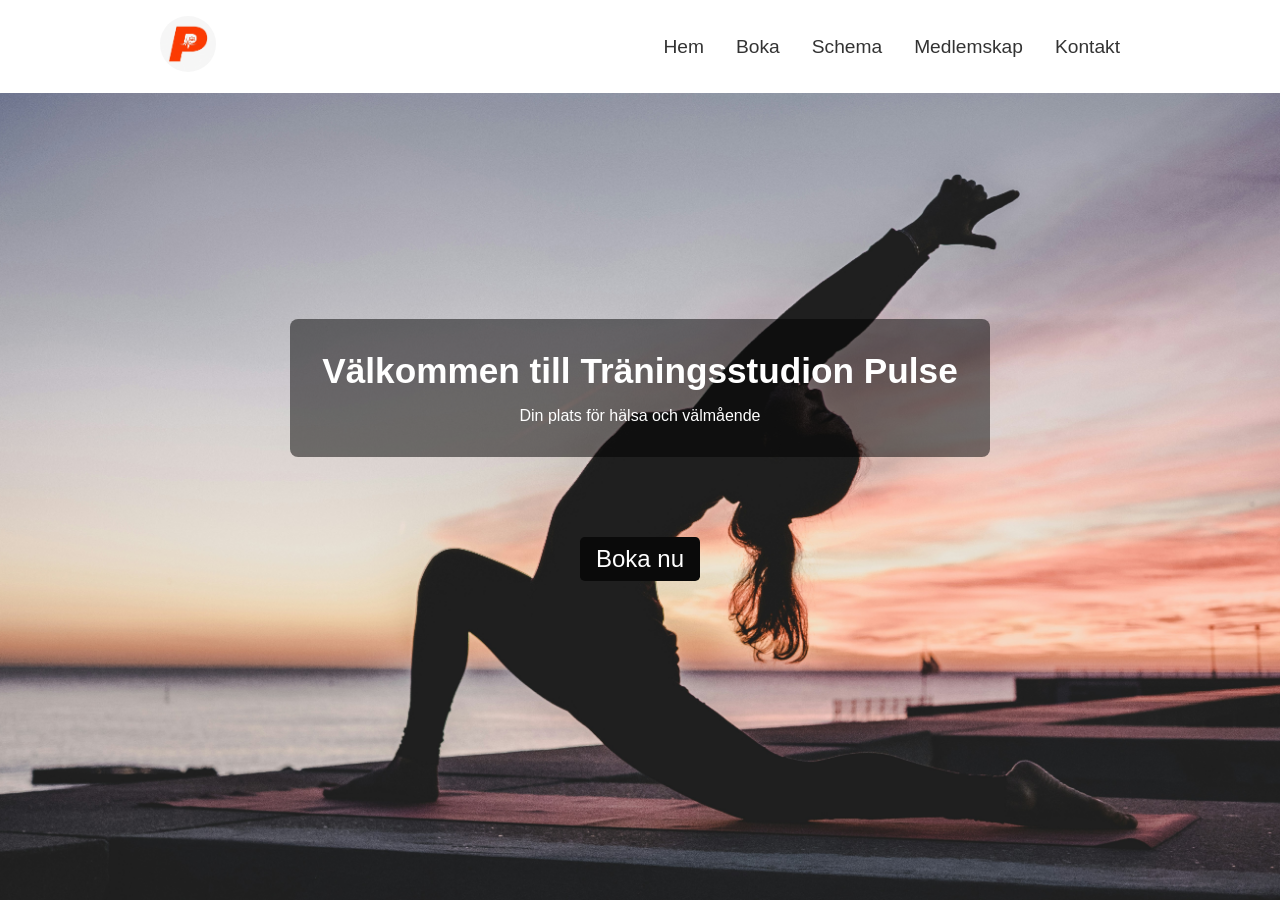
<file: index.html>
<!DOCTYPE html>
<html lang="en">

<head>
    <meta charset="UTF-8">
    <meta name="viewport" content="width=device-width, initial-scale=1.0">
    <link rel="stylesheet" href="assets/styles/index.css">
    <link rel="stylesheet" href="assets/styles/nav.css">
    <link rel="icon" type="image/png" href="assets/favicon/favicon-96x96.png" sizes="96x96" />
    <link rel="icon" type="image/svg+xml" href="assets/favicon/favicon.svg" />
    <link rel="shortcut icon" href="assets/favicon/favicon.ico" />
    <link rel="apple-touch-icon" sizes="180x180" href="assets/favicon/apple-touch-icon.png" />
    <link rel="manifest" href="assets/favicon/site.webmanifest" />
    <title>Träningsstudion Pulse</title>
</head>

<body>
    <nav>
        <div class="logo"><img src="assets/images/logo.png" alt="Träningsstudion Pulse Logo"></div>
        <ul>
            <li><a href="index.html" rel="noopener noreferrer">Hem</a></li>
            <li><a href="boka.html" rel="noopener noreferrer">Boka</a></li>
            <li><a href="schema.html" rel="noopener noreferrer">Schema</a></li>
            <li><a href="medlemskap.html" rel="noopener noreferrer">Medlemskap</a></li>
            <li><a href="kontakt.html" rel="noopener noreferrer">Kontakt</a></li>
        </ul>
    </nav>

    <header>
        <div class="headerContent">
            <h1>Välkommen till Träningsstudion Pulse</h1>
            <p>Din plats för hälsa och välmående</p>
        </div>
        <a href="boka.html">Boka nu</a>
    </header>
</body>

</html>
</file>
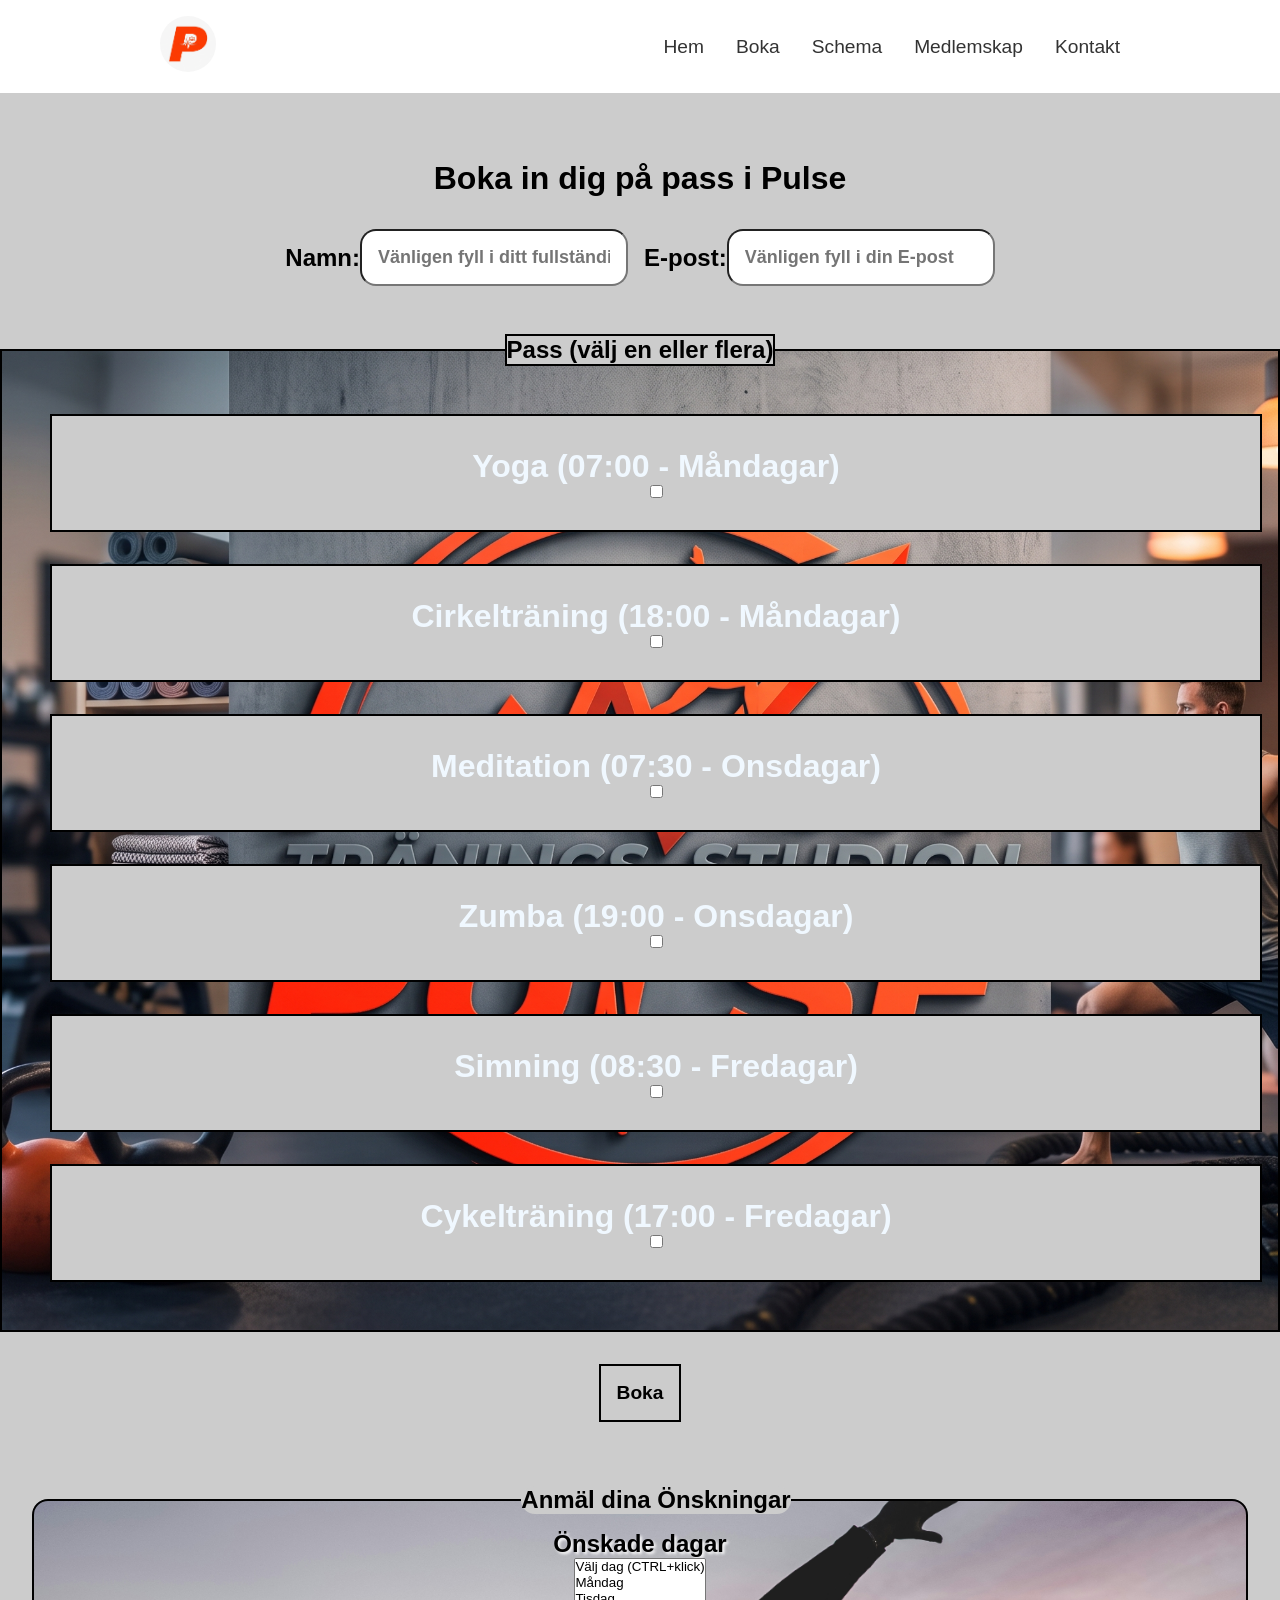
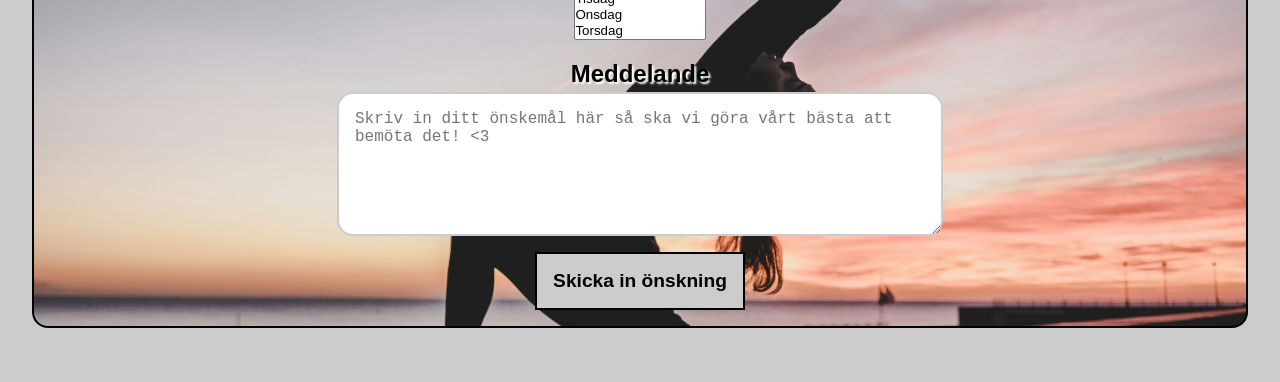
<file: boka.html>
<!DOCTYPE html>
<html lang="en">
<head>
    <meta charset="UTF-8">
    <meta name="viewport" content="width=device-width, initial-scale=1.0">
    <link rel="stylesheet" href="assets/styles/boka.css">
    <link rel="stylesheet" href="assets/styles/nav.css">
    <link rel="icon" type="image/png" href="assets/favicon/favicon-96x96.png" sizes="96x96" />
    <link rel="icon" type="image/svg+xml" href="assets/favicon/favicon.svg" />
    <link rel="shortcut icon" href="assets/favicon/favicon.ico" />
    <link rel="apple-touch-icon" sizes="180x180" href="assets/favicon/apple-touch-icon.png" />
    <link rel="manifest" href="assets/favicon/site.webmanifest" />
    <title>Boka</title>
</head>
<body id="form-header">
    <nav>
        <div class="logo"><img src="assets/images/logo.png" alt="Träningsstudion Pulse Logo"></div>
        <ul>
            <li><a href="index.html" rel="noopener noreferrer">Hem</a></li>
            <li><a href="boka.html" rel="noopener noreferrer">Boka</a></li>
            <li><a href="schema.html" rel="noopener noreferrer">Schema</a></li>
            <li><a href="medlemskap.html" rel="noopener noreferrer">Medlemskap</a></li>
            <li><a href="kontakt.html" rel="noopener noreferrer">Kontakt</a></li>
        </ul>
    </nav>
    <header>
        <h1>Boka in dig på pass i Pulse</h1>
    </header>
    <main>
        <form action="#" method="post">
            <div id="userlable-input">
            <label class="userlable" for="namn">Namn:</label>
            <input class="userinput" type="text" name="namn" id="namn" required placeholder="Vänligen fyll i ditt fullständiga namn">

            <label class="userlable" for="email">E-post:</label>
            <input class="userinput" type="email" id="email" name="email" required placeholder="Vänligen fyll i din E-post">
            </div>
                <fieldset id="ram">
                    <legend class="ramrubrik">Pass (välj en eller flera)</legend>

                    <div class="trainingtype">
                        <label for="yoga">Yoga (07:00 - Måndagar)</label>
                        <input type="checkbox" id="yoga" name="trainingType" value="yoga">
                    </div>

                        <div class="trainingtype">
                            <label raining" for="cirkletraining">Cirkelträning (18:00 - Måndagar)</label>
                            <input type="checkbox" name="trainingType" id="cirkletraining" value="cirkletraining">
                        </div>

                        <div class="trainingtype">
                            <label for="meditation">Meditation (07:30 - Onsdagar)</label>
                            <input type="checkbox" name="trainingType" id="meditation" value="meditation">
                        </div>
                        
                        <div class="trainingtype">
                            <label for="zumba">Zumba (19:00 - Onsdagar)</label>
                            <input type="checkbox" name="trainingType" id="zumba" value="zumba">
                        </div>

                        <div class="trainingtype">
                            <label for="simning">Simning (08:30 - Fredagar)</label>
                            <input type="checkbox" name="trainingType" id="simning" value="simning">
                        </div>
                           
                        <div class="trainingtype">
                            <label for="cycling">Cykelträning (17:00 - Fredagar)</label>
                            <input type="checkbox" name="trainingType" id="cycling" value="cycling">
                        </div>
                </fieldset> 
            <div class="boka-form">
                <button type="submit" class="boka-btn">Boka</button>
            </div>      
        </form>
        <footer>
        <form action="#" method="post" class="meddelandeform">
            <fieldset id="ram-med">
            <legend class="med-legend">Anmäl dina Önskningar</legend>
            <label id="dag-label" for="onskad-dag">Önskade dagar</label>
            <div class="selectors">
            <select id="onskad-dag" name="onskad-dag" required multiple size="5">
                <option value="">Välj dag (CTRL+klick)</option>
                <option value="måndag">Måndag</option>
                <option value="tisdag">Tisdag</option>
                <option value="onsdag">Onsdag</option>
                <option value="Torsdag">Torsdag</option>
                <option value="fredag">Fredag</option>
            </select>
            </div>
            <label id="med-label" for="meddelande">Meddelande</label>
            <textarea id="meddelande" name="meddelande" rows="6" placeholder="Skriv in ditt önskemål här så ska vi göra vårt bästa att bemöta det! <3"></textarea>
            <div class="med-form-btn">
                <button type="submit" id="med-btn">Skicka in önskning</button>
            </div>         
            </fieldset>
        </form>
        </footer> 
    </main>
</body>
</html>
</file>
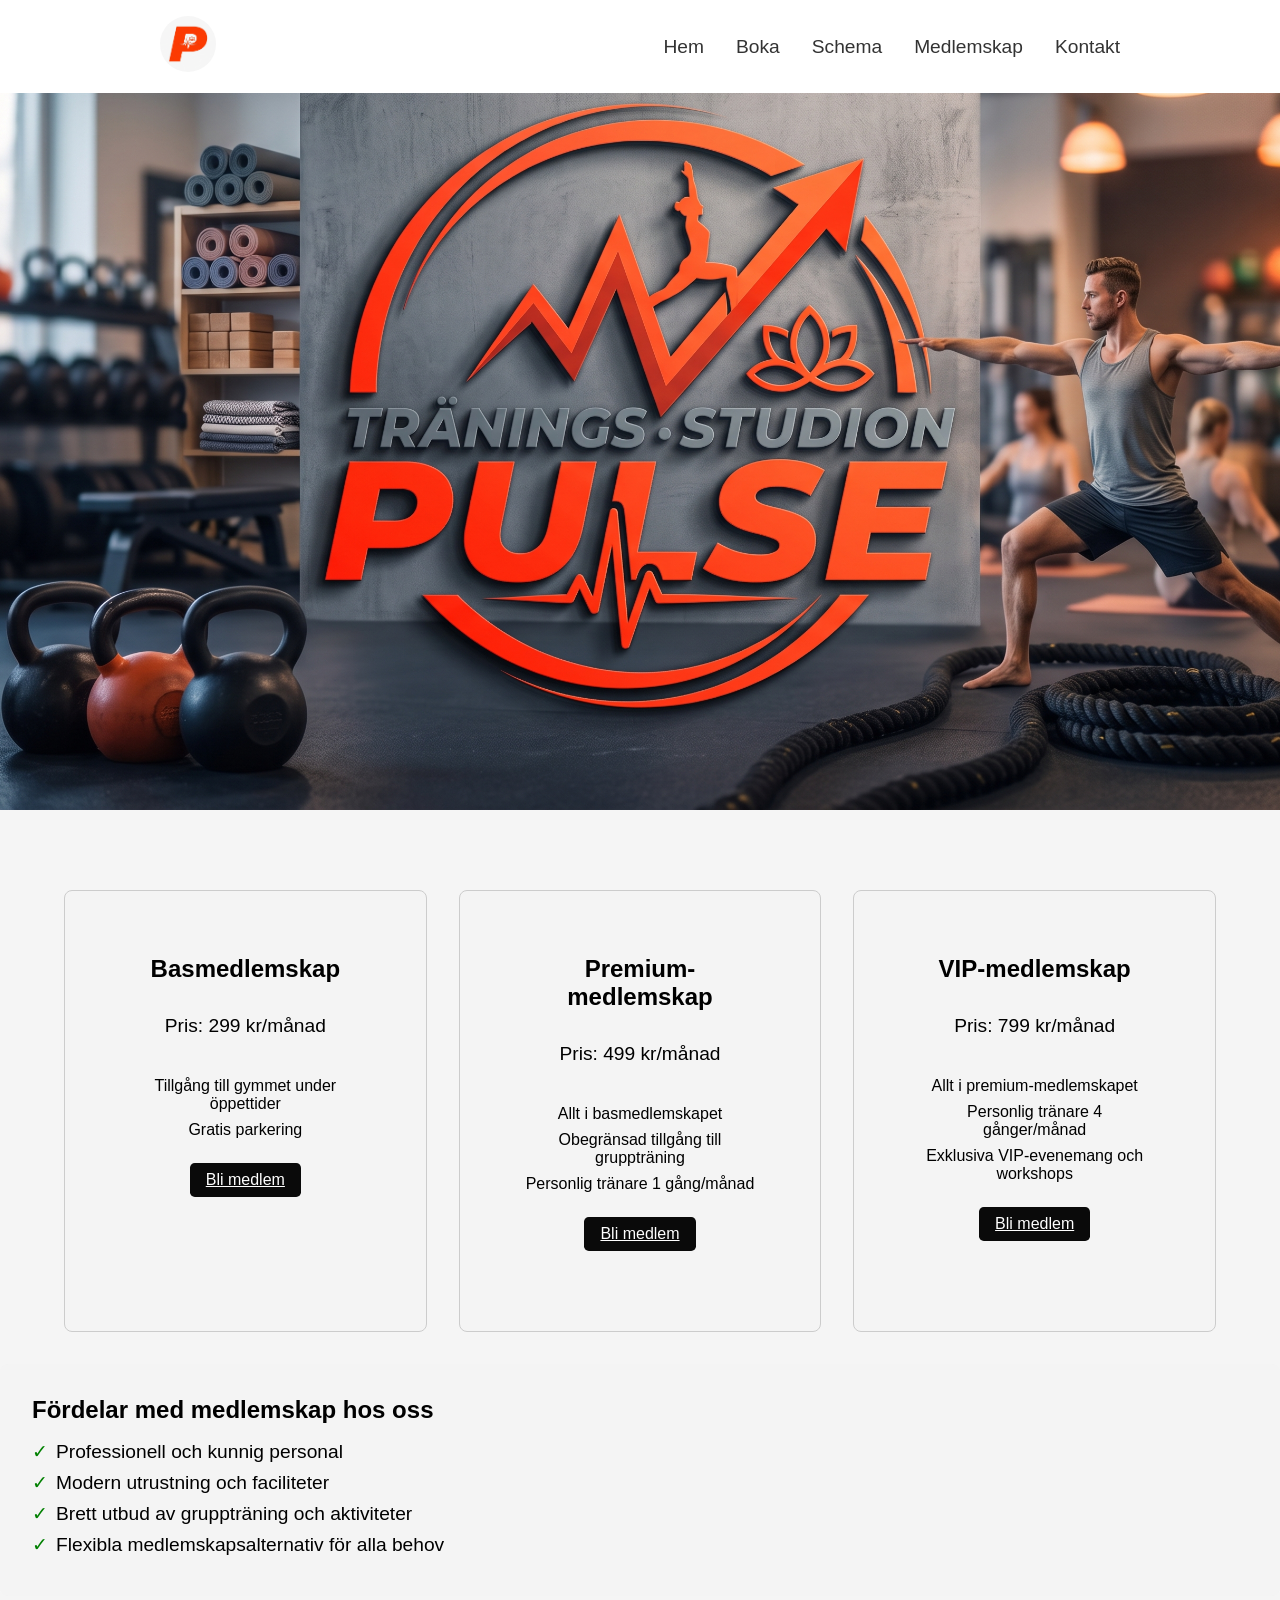
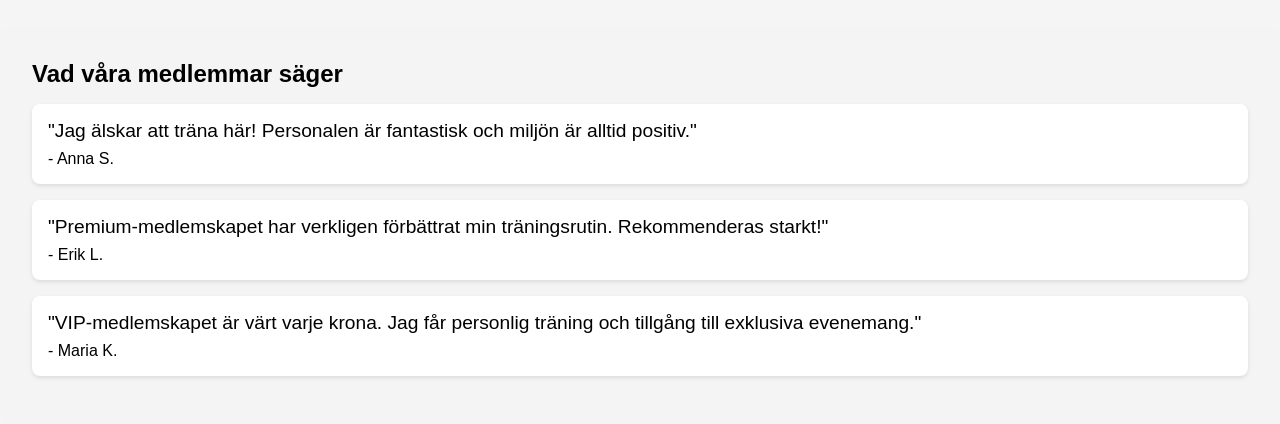
<file: medlemskap.html>
<!DOCTYPE html>
<html lang="en">
<head>
    <meta charset="UTF-8">
    <meta name="viewport" content="width=device-width, initial-scale=1.0">
    <link rel="stylesheet" href="assets/styles/medlemskap.css">
    <link rel="stylesheet" href="assets/styles/nav.css">
    <link rel="icon" type="image/png" href="assets/favicon/favicon-96x96.png" sizes="96x96" />
    <link rel="icon" type="image/svg+xml" href="assets/favicon/favicon.svg" />
    <link rel="shortcut icon" href="assets/favicon/favicon.ico" />
    <link rel="apple-touch-icon" sizes="180x180" href="assets/favicon/apple-touch-icon.png" />
    <link rel="manifest" href="assets/favicon/site.webmanifest" />
    <title>Medlemskap</title>
</head>
<body>
    <nav>
        <div class="logo"><img src="assets/images/logo.png" alt="Träningsstudion Pulse Logo"></div>
        <ul>
            <li><a href="index.html" rel="noopener noreferrer">Hem</a></li>
            <li><a href="boka.html" rel="noopener noreferrer">Boka</a></li>
            <li><a href="schema.html" rel="noopener noreferrer">Schema</a></li>
            <li><a href="medlemskap.html" rel="noopener noreferrer">Medlemskap</a></li>
            <li><a href="kontakt.html" rel="noopener noreferrer">Kontakt</a></li>
        </ul>
    </nav>

    <header>
        <h1>Medlemskap</h1>
    </header>

    <main>
        <section class="membership-options">
            <div class="membership-option">
                <h2>Basmedlemskap</h2>
                <p>Pris: 299 kr/månad</p>
                <ul>
                    <li>Tillgång till gymmet under öppettider</li>
                    <li>Gratis parkering</li>
                </ul>
                <a href="boka.html" class="btn">Bli medlem</a>
            </div>

            <div class="membership-option">
                <h2>Premium-medlemskap</h2>
                <p>Pris: 499 kr/månad</p>
                <ul>
                    <li>Allt i basmedlemskapet</li>
                    <li>Obegränsad tillgång till gruppträning</li>
                    <li>Personlig tränare 1 gång/månad</li>
                </ul>
                <a href="boka.html" class="btn">Bli medlem</a>
            </div>

            <div class="membership-option">
                <h2>VIP-medlemskap</h2>
                <p>Pris: 799 kr/månad</p>
                <ul>
                    <li>Allt i premium-medlemskapet</li>
                    <li>Personlig tränare 4 gånger/månad</li>
                    <li>Exklusiva VIP-evenemang och workshops</li>
                </ul>
                <a href="boka.html" class="btn">Bli medlem</a>
            </div>
        </section>

        <section class="membership-benefits">
            <h2>Fördelar med medlemskap hos oss</h2>
            <ul>
                <li>Professionell och kunnig personal</li>
                <li>Modern utrustning och faciliteter</li>
                <li>Brett utbud av gruppträning och aktiviteter</li>
                <li>Flexibla medlemskapsalternativ för alla behov</li>
            </ul>
        </section>

        <section class="testimonials">
            <h2>Vad våra medlemmar säger</h2>
            <div class="testimonial">
                <p>"Jag älskar att träna här! Personalen är fantastisk och miljön är alltid positiv."</p>
                <span>- Anna S.</span>
            </div>
            <div class="testimonial">
                <p>"Premium-medlemskapet har verkligen förbättrat min träningsrutin. Rekommenderas starkt!"</p>
                <span>- Erik L.</span>
            </div>
            <div class="testimonial">
                <p>"VIP-medlemskapet är värt varje krona. Jag får personlig träning och tillgång till exklusiva evenemang."</p>
                <span>- Maria K.</span>
            </div>
        </section>
</body>
</html>
</file>
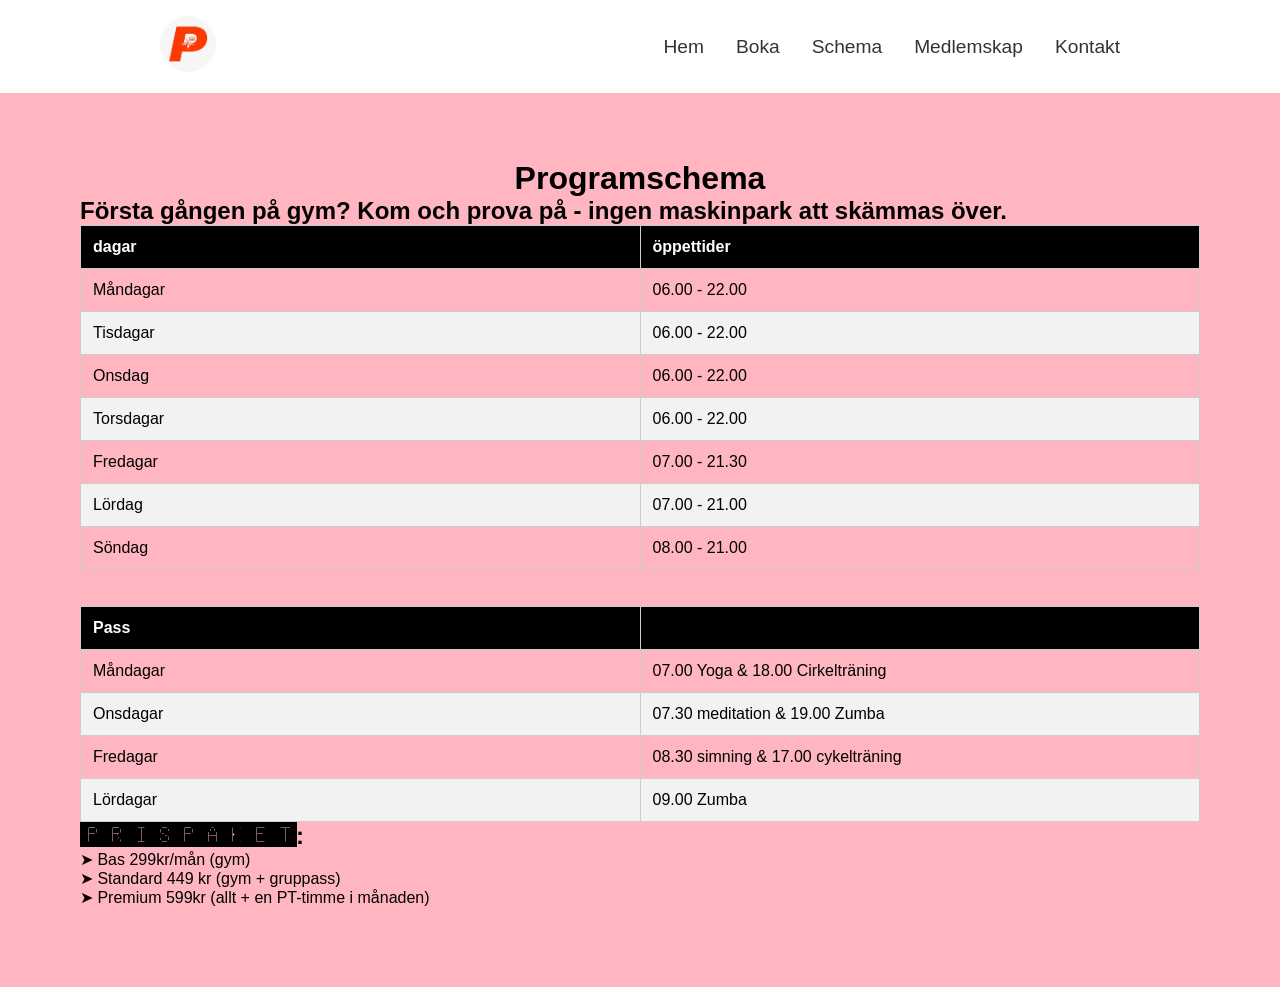
<file: schema.html>
<!DOCTYPE html>
<html lang="en">
<head>
    <meta charset="UTF-8">
    <meta name="viewport" content="width=device-width, initial-scale=1.0">
    <title>Träningsstudion schema</title>
    <link rel="stylesheet" href="assets/styles/nav.css">
    <link rel="stylesheet" href="assets/styles/schema.css">
    <link rel="icon" type="image/png" href="assets/favicon/favicon-96x96.png" sizes="96x96" />
    <link rel="icon" type="image/svg+xml" href="assets/favicon/favicon.svg" />
    <link rel="shortcut icon" href="assets/favicon/favicon.ico" />
    <link rel="apple-touch-icon" sizes="180x180" href="assets/favicon/apple-touch-icon.png" />
    <link rel="manifest" href="assets/favicon/site.webmanifest" />
</head>
<body>
    <nav>
        <div class="logo"><img src="assets/images/logo.png" alt="Träningsstudion Pulse Logo"></div>
        <ul>
            <li><a href="index.html" rel="noopener noreferrer">Hem</a></li>
            <li><a href="boka.html" rel="noopener noreferrer">Boka</a></li>
            <li><a href="schema.html" rel="noopener noreferrer">Schema</a></li>
            <li><a href="medlemskap.html" rel="noopener noreferrer">Medlemskap</a></li>
            <li><a href="kontakt.html" rel="noopener noreferrer">Kontakt</a></li>
        </ul>
    </nav>
    <div class="sida">
        <h1>Programschema</h1>
    <h2>Första  gången på gym? Kom och prova på - ingen maskinpark att skämmas över. </h2>

    <table>
        <thead>
            <tr>
                <th>dagar</th>
                <th>öppettider</th>
            </tr>
        </thead>

        <tbody>
            <tr>
                <td> Måndagar</td>
                <td> 06.00 - 22.00</td>
            </tr>

            <tr>
                <td>Tisdagar</td>
                <td> 06.00 - 22.00</td>
            </tr>

            <tr>
                <td>Onsdag</td>
                <td> 06.00 - 22.00</td>
            </tr>

            <tr>
                <td>Torsdagar</td>
                <td> 06.00 - 22.00 </td>
            </tr>

            <tr>
                <td>Fredagar</td>
                <td> 07.00 - 21.30</td>
            </tr>

            <tr>
                <td>Lördag</td>
                <td>07.00 - 21.00</td>
            </tr>

            <tr>
                <td>Söndag</td>
                <td> 08.00 - 21.00</td>
            </tr>

        </tbody>
    </table>
    <br><br>

    <table>
        <thead>
            <tr>
                <th>Pass</th>
                <th></th>
            </tr>
        </thead>
        <tbody>

            <tr>
                <td> Måndagar</td>
                <td> 07.00 Yoga & 18.00 Cirkelträning</td>
            </tr>

            <tr>
                <td> Onsdagar </td>
                <td> 07.30 meditation & 19.00 Zumba </td>
            </tr>

            <tr>
                <td>Fredagar</td>
                <td> 08.30 simning & 17.00 cykelträning</td>
            </tr>

            <tr>
                <td>Lördagar</td>
                <td> 09.00 Zumba</td>
            </tr>

        </tbody>
    </table>

    
       <h2> 🅿🆁🅸🆂🅿🅰🅺🅴🆃: </h2>
            <p> ➤ Bas 299kr/mån (gym) </p>
            <p> ➤ Standard 449 kr (gym + gruppass)</p>
            <p> ➤ Premium 599kr (allt + en PT-timme i månaden)</p>
    </div>

</body>
</html>
</file>
<file: assets/styles/index.css>
header {
    width: 100%;
    height: 100vh;
    display: flex;
    justify-content: center;
    align-items: center;
    flex-direction: column;
    background-image: url('../images/index/header.jpg');
    background-size: cover;
    background-position: center;
    gap: 5rem;
}

.headerContent {
    background-color: rgba(0, 0, 0, 0.5);
    padding: 2rem;
    border-radius: .5rem;
    color: #fff;
    text-align: center;
}

.headerContent h1 {
    font-size: 2.2rem;
    margin-bottom: 1rem;
}

header a {
    text-decoration: none;
    color: #fff;
    background-color: #0a0a0a;
    padding: .5rem 1rem;
    border-radius: .3rem;
    transition: background-color 0.3s ease;
    font-size: 1.5rem;
}

@media (max-width: 768px) {
    header {
        padding: 5rem 2rem;
    }

    .headerContent h1 {
        font-size: 1.5rem;
    }

    header a {
        font-size: 1.2rem;
    }
}

@media (max-width: 480px) {
    header {
        padding: 3rem 1rem;
    }

    .headerContent h1 {
        font-size: 1.2rem;
    }

    header a {
        font-size: 1rem;
    }
}
</file>
<file: assets/styles/nav.css>
* {
    margin: 0;
    padding: 0;
    box-sizing: border-box;
}

body {
    font-family: 'Poppins', sans-serif;
    background-color: #f5f5f5;
}

nav {
    width: 100%;
    padding: 1rem 10rem;
    display: flex;
    justify-content: space-between;
    align-items: center;
    font-size: 1.2rem;
    position: fixed;
    top: 0;
    background-color: #fff;
    z-index: 1000;
}

nav ul {
    display: flex;
    justify-content: center;
    gap: 2rem;
    list-style: none;
}

nav ul li a {
    text-decoration: none;
    color: #333;
    transition: color 0.3s ease;
}

nav ul li a:hover {
    color: #0a0a0a;
}

nav .logo {
    font-weight: bold;
    font-family: Arial, Helvetica, sans-serif;
    user-select: none;
}

nav .logo img {
    height: 3.5rem;
    width: auto;
    border-radius: 50%;
}

@media (max-width: 768px) {
    nav {
        padding: 1rem 2rem;
    }

    nav ul {
        gap: 1rem;
    }
}

@media (max-width: 480px) {
    nav {
        flex-direction: column;
        align-items: flex-start;
    }

    nav ul {
        flex-direction: column;
        gap: .5rem;
    }
}
</file>
<file: assets/styles/boka.css>
h1 {
    margin-top: 10rem;
    text-align: center;
    margin-bottom: 2rem;
}


#form-header {
    background-color: #ccc;
}

#userlable-input {
    display: flex;
    flex-direction: row;
    align-items: center;
    justify-content: center;
}

#ram {
    border: 2px solid black;
    padding: 2rem;
    display: grid;
    grid-template-columns: repeat(1, 1fr);
    background-image: url(../images/medlemskap/header.jpg);
    background-size: cover;
    background-position: center;
}

.trainingtype:hover{
    background-color: greenyellow;
}

.trainingtype {
    border: 2px solid black;
    background-color: #ccc;
    padding: 2rem;
    margin: 1rem;
    display: flex;
    flex-direction: column;
    align-items: center;
    justify-content: center;
    width: 100%;
    font-size: xx-large;
    font-weight: bold;
    color: aliceblue;
}

.ramrubrik {
    text-align: center;
    font-size: x-large;
    font-weight: bold;
    background-color: #ccc;
    border: 2px solid black;
}


.user {
    display: flex;
    flex-direction: column;
    align-items: center;
    justify-content: center;
}

.userlable {
    color: black;
    font-size: x-large;
    font-weight: bold;
}

.userinput {
    font-size: large;
    font-weight: bold;
}

.boka-btn {
    border: 2px solid black;
    background-color: #ccc;
    padding: 1rem;
    margin: 1rem;
    font-weight: bold;
    font-size: larger;
}

.boka-btn:hover {
    border: 2px solid lightpink;
    background-color: greenyellow;
    font-size: x-large;
}

.boka-form {
    display: flex;
    flex-direction: column;
    align-items: center;
    justify-content: center;
}

fieldset {
    margin-top: 3rem;
    margin-bottom: 1rem;
    display: flex;
    justify-content: space-around;
    flex-direction: column;
    align-items: center;
    border: 2px solid gray;
}

.tableboka {
    border: 2px solid black;
    background-color: #ccc;
    margin: 1rem;
}

.meddelandeform {
    background-color: #ccc;
    padding: 2rem;
    display: flex;
    flex-direction: column;
    align-items: center;
    justify-content: center;
}

.selectors {
    display: flex;
    flex-direction: row;
    align-items: center;
    justify-content: center;
}

.med-legend {
    text-align: center;
    font-size: x-large;
    font-weight: bold;
    margin: 1rem;
    background-color: #ccc;
    border-radius: 1rem;
}

#ram-med {
    margin: 1rem;
    display: flex;
    justify-content: space-around;
    flex-direction: column;
    align-items: center;
    border: 2px solid black;
    width: 100%;
    background-image: url(../images/index/header.jpg);
    background-size: cover;
    background-position: center;
    border-radius: 1rem;
}

#meddelande{
    width: 50%;
    padding: 1rem;
    border: 2px solid #ccc;
    border-radius: 1rem;
    font-size: large;
}

#med-btn {
    border: 2px solid black;
    background-color: #ccc;
    padding: 1rem;
    margin: 1rem;
    font-weight: bold;
    font-size: larger;
}
#med-btn:hover {
    background-color: greenyellow;
    border: none;
}

#med-form-btn {
    display: flex;
    flex-direction: column;
    align-items: center;
    justify-content: center;
}

#med-text {
    color: black;
    font-size: larger;
    font-weight: bold;
    background-color: lightpink;
    margin-top: 1rem;
    padding: 8px;
}

#namn {
    width: fit-content;
    min-width: 10ch;
    align-self: auto;
    background-color: white;
    padding: 1rem;
    border-radius: 1rem;
    margin-right: 1rem;
}

#email {
    width: fit-content;
    min-width: 10ch;
    align-self: auto;
    background-color: white;
    padding: 1rem;
    border-radius: 1rem;
}

#med-label {
    padding: 4px;
    margin-top: 1rem;
    text-shadow: 2px 2px 2px white;
    font-weight: bold;
    font-size: x-large;
}

#dag-label {
    font-weight: bold;
    text-shadow: 2px 2px 3px white;
    font-size: x-large;
}
</file>
<file: assets/styles/medlemskap.css>
header {
    width: 100%;
    height: 90vh;
    background-image: url('../images/medlemskap/header.jpg');
    background-size: cover;
    background-position: center;
}

header h1 {
    display: none;
}

.membership-options{
    width: 90%;
    margin: 0 auto;
    display: grid;
    grid-template-columns: repeat(3, 1fr);
    gap: 2rem;
    margin-top: 5rem;
}

.membership-option {
    background-color: #f4f4f4;
    padding: 4rem;
    border-radius: 0.5rem;
    text-align: center;
    border: 1px solid #ccc;
    display: flex;
    flex-direction: column;
    align-items: center;
    gap: 1rem;
}

.membership-option h2 {
    font-size: 1.5rem;
    margin-bottom: 1rem;
}

.membership-option p {
    font-size: 1.2rem;
    margin-bottom: 1.5rem;
}

.membership-option .btn{
    background-color: #0a0a0a;
    color: #fff;
    border: none;
    padding: 0.5rem 1rem;
    border-radius: 0.3rem;
    cursor: pointer;
    transition: background-color 0.3s ease;
    margin-bottom: 1rem;
}

.membership-option a:hover {
    background-color: #333;
}

.membership-option ul li{
    list-style-type: none;
    margin-bottom: 0.5rem;
}

.membership-benefits {
    margin-top: 2rem;
    padding: 2rem;
    background-color: #f4f4f4;
    border-radius: 0.5rem;
}

.membership-benefits h2 {
    font-size: 1.5rem;
    margin-bottom: 1rem;
}

.membership-benefits ul {
    list-style-type: none;
    padding: 0;
}

.membership-benefits ul li {
    font-size: 1.2rem;
    margin-bottom: 0.5rem;
}

.membership-benefits ul li::before {
    content: "✓";
    color: green;
    margin-right: 0.5rem;
}

.testimonials {
    margin-top: 2rem;
    padding: 2rem;
    background-color: #f4f4f4;
    border-radius: 0.5rem;
}

.testimonials h2 {
    font-size: 1.5rem;
    margin-bottom: 1rem;
}

.testimonial {
    margin-bottom: 1rem;
    padding: 1rem;
    background-color: #fff;
    border-radius: 0.5rem;
    box-shadow: 0 2px 4px rgba(0, 0, 0, 0.1);
}

.testimonial p {
    font-size: 1.2rem;
    margin-bottom: 0.5rem;
}

.testimonial .author {
    font-size: 1rem;
    color: #555;
}

.author {
    font-weight: bold;
    color: #333;
}

@media (max-width: 1000px) {
    .membership-options {
        grid-template-columns: 1fr;
    }
    .membership-option {
        padding: 2rem;
    }
}
</file>
<file: assets/styles/schema.css>
body {
    font-family: Arial, sans-serif;
    background-color: lightpink;
}

.sida{
    margin: 5rem;
}
h1 {
    text-align: center;
    margin-top: 10rem;
}

table {
    width: 100%;
    border-collapse: collapse;
    table-layout: fixed;
}

th,
td {
    border: 1px solid #ccc;
    padding: 12px;
    text-align: left;
}

th {
    background-color: black;
    color: white;
    text-align: left;
    
}

tbody tr:nth-child(even) {
    background-color: #f2f2f2;
}

tbody tr:hover {
    background-color: #ddd;
}

@media (max-width: 600px) {
    h1{
        margin-top: 20rem;
    }
    .sida{
        margin: 1rem;
    }
}
</file>
